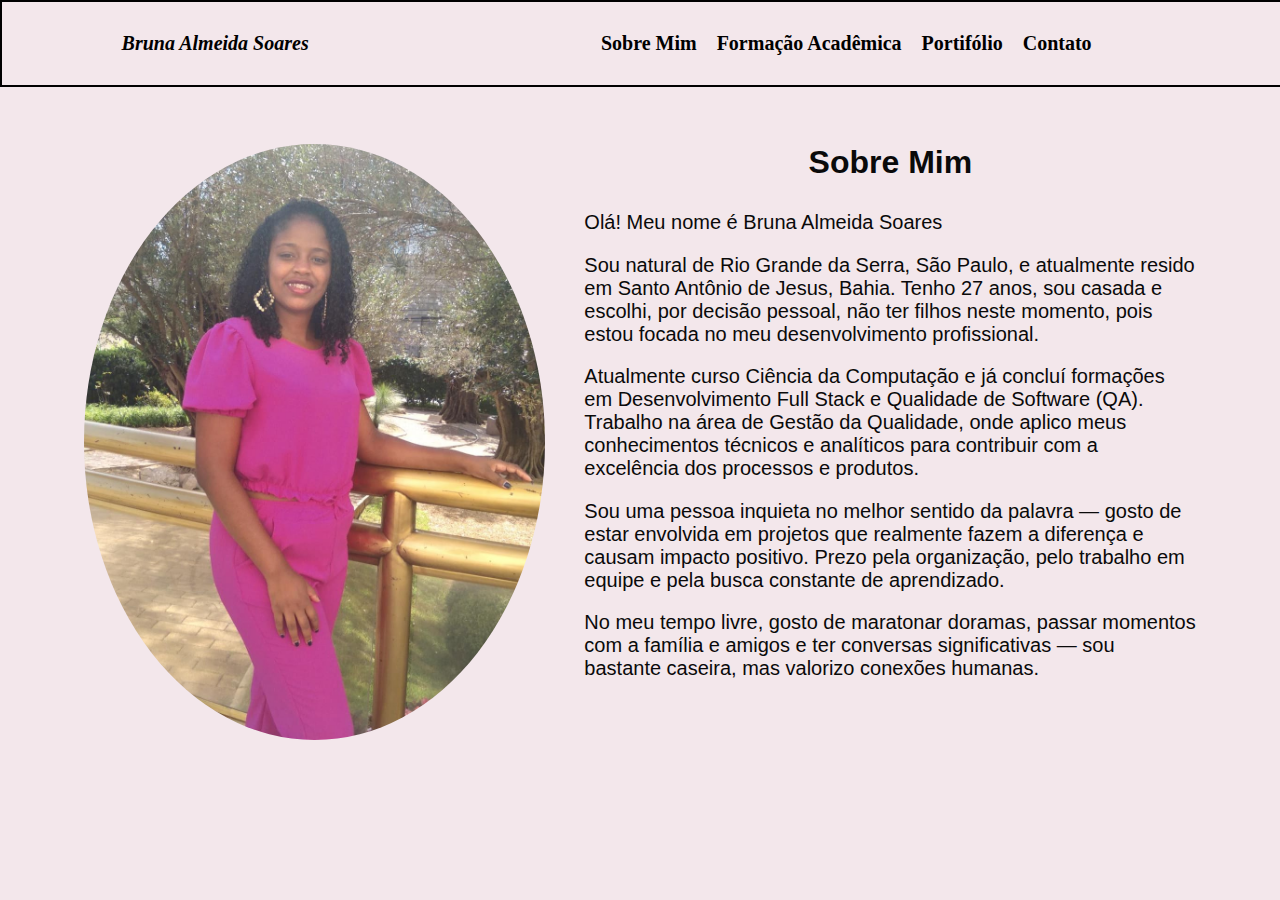
<file: index.html>
<!DOCTYPE html>
<html lang="pt-BR">
<head>
  <meta charset="UTF-8">
  <meta name="viewport" content="width=device-width, initial-scale=1.0">
  <link rel="stylesheet" href="style.css">
</head>
<body>
  <header>
    <div class="cabecalho">
      <h3 id="meuNome">Bruna Almeida Soares</h3>
      <nav id="menu">
        <ul>
          <li><a href="index.html">Sobre Mim</a></li>
          <li><a href="formacao.html">Formação Acadêmica</a></li>
          <li><a href="portifolio.html">Portifólio</a></li>
          <li><a href="contato.html">Contato</a></li>
        </ul>
      </nav>
    </div>
  </header>
    <section id="section-pai">
        <div id="sobre-mim">
           <img id="minha-foto" src="img/bruna.jpeg" alt="Bruna Almeida Soares" width="200" height="200">
           <div class="sobre-mim-texto">
               <h1>Sobre Mim</h1>
               <p>Olá! Meu nome é Bruna Almeida Soares</p>
               <p>Sou natural de Rio Grande da Serra, São Paulo, e atualmente resido em Santo Antônio de Jesus, Bahia. Tenho 27 anos, sou casada e escolhi, por decisão pessoal, não ter filhos neste momento, pois estou focada no meu desenvolvimento profissional.</p>
               <p>Atualmente curso Ciência da Computação e já concluí formações em Desenvolvimento Full Stack e Qualidade de Software (QA). Trabalho na área de Gestão da Qualidade, onde aplico meus conhecimentos técnicos e analíticos para contribuir com a excelência dos processos e produtos.</p>
               <p>Sou uma pessoa inquieta no melhor sentido da palavra — gosto de estar envolvida em projetos que realmente fazem a diferença e causam impacto positivo. Prezo pela organização, pelo trabalho em equipe e pela busca constante de aprendizado.</p>
               <p>No meu tempo livre, gosto de maratonar doramas, passar momentos com a família e amigos e ter conversas significativas — sou bastante caseira, mas valorizo conexões humanas.</p>
           </div>
        </div>
  </section>
</body>
</html>
</file>
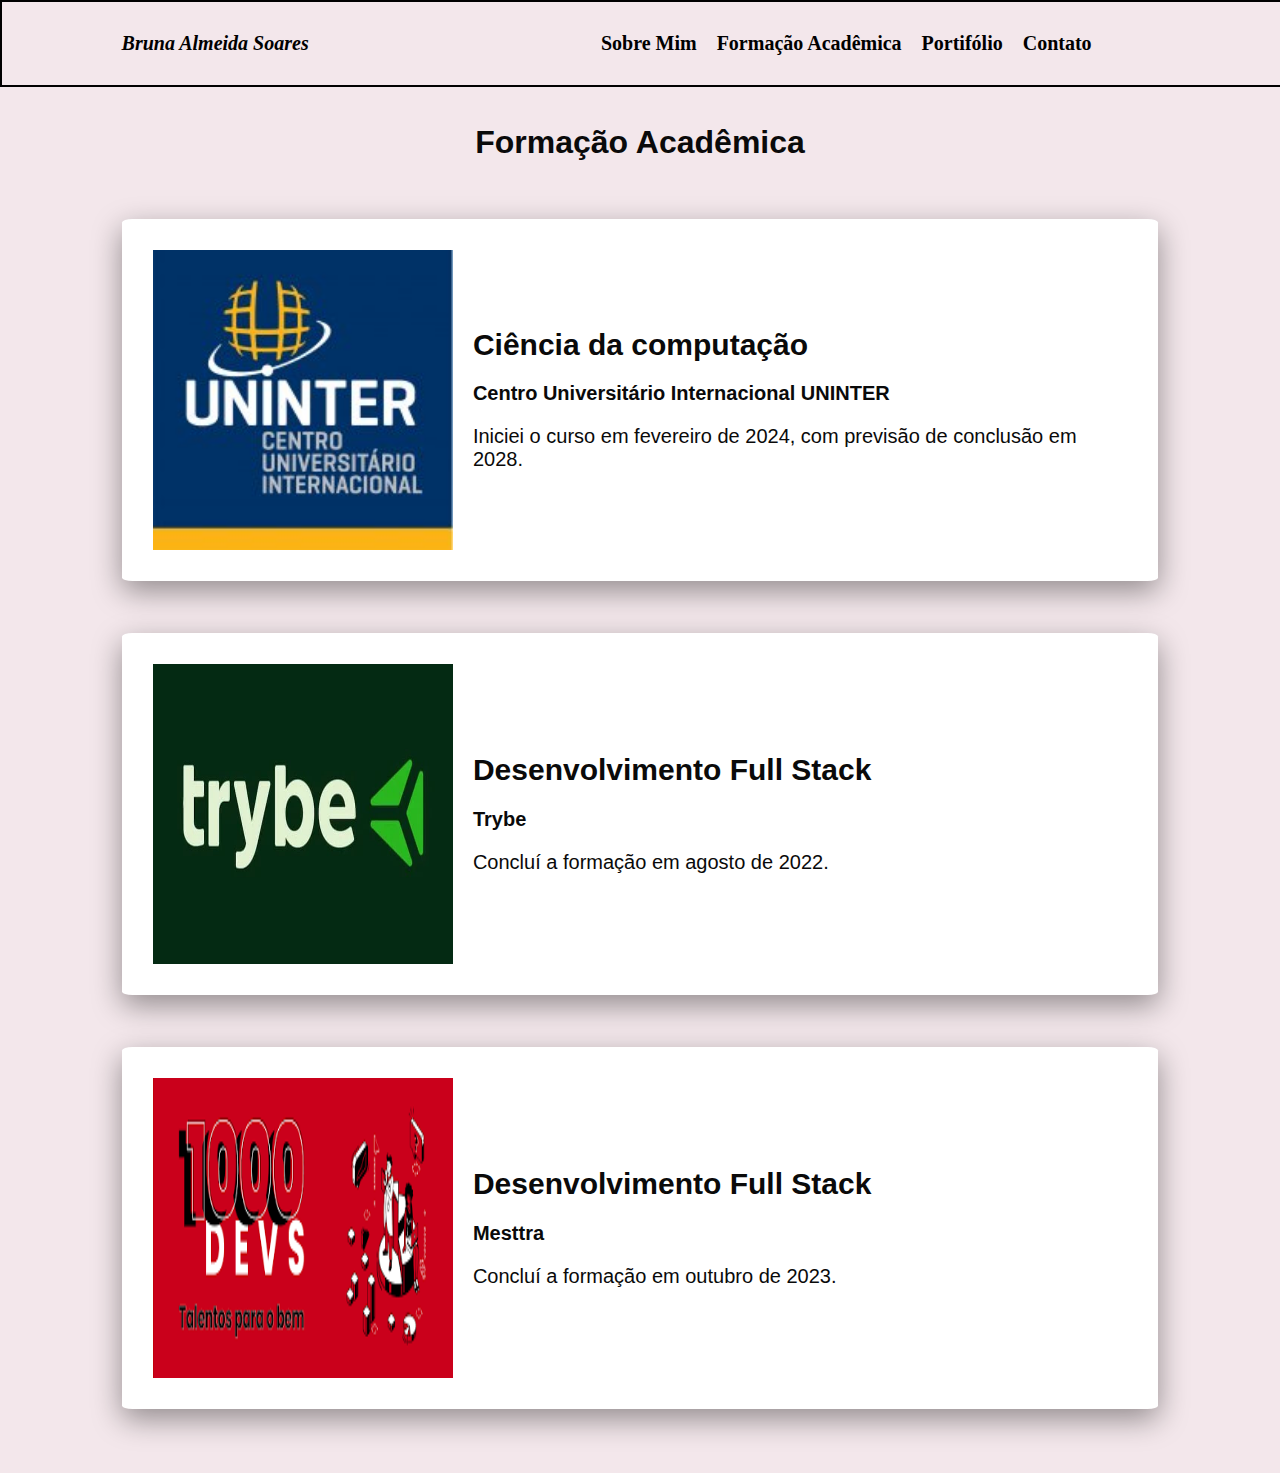
<file: formacao.html>
<!DOCTYPE html>
<html lang="pt-BR">
<head>
  <meta charset="UTF-8">
  <meta name="viewport" content="width=device-width, initial-scale=1.0">
  <title>Formação</title>
  <link rel="stylesheet" href="style.css">
</head>
<body>
  <header>
    <div class="cabecalho">
      <h3 id="meuNome">Bruna Almeida Soares</h3>
      <nav id="menu">
        <ul>
          <li><a href="index.html">Sobre Mim</a></li>
          <li><a href="formacao.html">Formação Acadêmica</a></li>
          <li><a href="portifolio.html">Portifólio</a></li>
          <li><a href="contato.html">Contato</a></li>
        </ul>
      </nav>
    </div>
  </header>
  <section id="section-pai">
    <h1 class="h1">Formação Acadêmica</h1>
    <div id="formacao">
        <div class="formacao-item">
            <img src="img/uninter.jpg" alt="Uninter" width="300" height="300">
            <div class="formacao-filho">
                <h3>Ciência da computação</h3>
                <h4>Centro Universitário Internacional UNINTER</h4>
                <p>Iniciei o curso em fevereiro de 2024, com previsão de conclusão em 2028.</p>
            </div>
        </div>
        <div class="formacao-item">
            <img src="img/trybe.jpg" alt="Trybe" width="300" height="300">
            <div class="formacao-filho">
                <h3>Desenvolvimento Full Stack</h3>
                <h4>Trybe</h4>
                <p>Concluí a formação em agosto de 2022.</p>
            </div>
        </div>
        <div class="formacao-item">
            <img src="img/100Devs.png" alt="Mil devs" width="300" height="300">
            <div class="formacao-filho">
                <h3>Desenvolvimento Full Stack</h3>
                <h4>Mesttra</h4>
                <p>Concluí a formação em outubro de 2023.</p>
            </div>
        </div>
    </div>
   </section>
</body>
</html>
</file>
<file: style.css>
/* Estilo base do body */
body {
  background-color: #f3e7eb;
  font-family: 'Playfair Display', serif;
  margin: 0;
  padding-top: 60px; /* Espaço para o header fixo */
}

/* Nome estilizado */
#meuNome {
  font-style: italic;
  font-size: 20px;
}

/* Cabeçalho fixo */
header {
  background-color: #f3e7eb;
  position: fixed;
  top: 0;
  width: 100%;
  border: 2px solid #000;
}

/* Layout do cabeçalho */
.cabecalho {
  display: flex;
  justify-content: space-between;
  align-items: center;
  max-width: 1000px;
  margin-left: 7%;
}

/* Menu de navegação */
#menu ul {
  display: flex;
  gap: 20px;
  list-style: none;
  padding: 0;
}

#menu a {
  text-decoration: none;
  color: #000;
  font-size: 20px;
  font-weight: bold;
}

/* Estilo geral das seções */
section {
  border: 3px solid #000;
  margin: 5%;
  background-color: rgb(255, 254, 252);
}

/* Títulos */
h1 {
  font-size: 40px;
  margin: 3%;
  margin-top: 20px;
}

/* Seção sobre mim */
#sobre-mim {
  display: flex;
}

#minha-foto {
  width: 40%;
  height: 40%;
  border-radius: 50%;
  margin: 20px;
}

/* Texto e subtítulos */
p, h3, h4 {
  font-size: 20px;
  margin: 3%;
}

h3 {
  font-size: 30px;
}

/* Bloco de formação */
.formacao-item {
  display: flex;
  margin-bottom: 5%;
  padding: 3%;
  align-items: center;
  background-color: white;
  box-shadow: 0 10px 30px rgba(0, 0, 0, 0.4);
  border-radius: 1%;
}

.formacao-filho {
  width: 100%;
}

#formacao {
  margin: 5%;
}

/* Título centralizado */
.h1 {
  text-align: center;
}

/* Link do repositório */
.link-repositorio {
  text-decoration: none;
  color: #007BFF;
  font-size: 20px;
  margin-left: 3%;
  text-align: center;
  transition: color 0.3s ease;
}

.link-repositorio:hover {
  color: #b30054;
  text-decoration: underline;
}

/* Seção de repositório */
#repositorio {
  margin: 3%;
  text-align: center;
}

/* Seção de contato */
#section-pai {
  background-color: #f3e7eb;
  border: none;
  font-family: 'Segoe UI', sans-serif;
  color: #0a0a0a;
}

/* Título da seção de contato */
#section-pai h1 {
  text-align: center;
  font-size: 2rem;
  margin-bottom: 30px;
}

/* Container do formulário e redes */
.container-contato {
  display: flex;
  flex-direction: column;
  align-items: center;
  gap: 40px;
}

/* Estilo do formulário */
.formulario {
  background-color: #e3e2e7;
  padding: 25px 30px;
  border-radius: 12px;
  box-shadow: 0 10px 30px rgba(0, 0, 0, 0.4); /* sombra maior */
  width: 100%;
  max-width: 500px;
  display: flex;
  flex-direction: column;
  gap: 15px;
}

.formulario label {
  font-weight: 600;
  margin-bottom: 5px;
}

.formulario input,
.formulario textarea {
  padding: 10px;
  border: 1px solid #ccc;
  border-radius: 8px;
  font-size: 1rem;
  transition: border-color 0.3s;
}

.formulario input:focus,
.formulario textarea:focus {
  border-color: #007BFF;
  outline: none;
}

.formulario button {
  margin-top: 15px;
  padding: 12px;
  background-color: #007BFF;
  color: white;
  border: none;
  border-radius: 8px;
  font-size: 1rem;
  cursor: pointer;
  transition: background-color 0.3s;
}

.formulario button:hover {
  background-color: #0056b3;
}

/* Redes sociais */
.redes-sociais {
  text-align: center;
  max-width: 600px;
}

/* Lista horizontal das redes */
.redes-sociais ul {
  list-style: none;
  padding: 0;
  margin-top: 20px;
  display: flex;
  justify-content: center;
  gap: 30px;
  flex-wrap: wrap;
}

.redes-sociais li {
  display: inline-block;
}

/* Ícones das redes */
.redes-sociais img {
  width: 60px;
  height: 60px;
  transition: transform 0.3s;
}

.redes-sociais img:hover {
  transform: scale(1.1);
}

.msg-enviada{
  background-color: #d4edda;
  color: #155724;
  border-radius: 5px;
  text-align: center;
  
}
</file>
